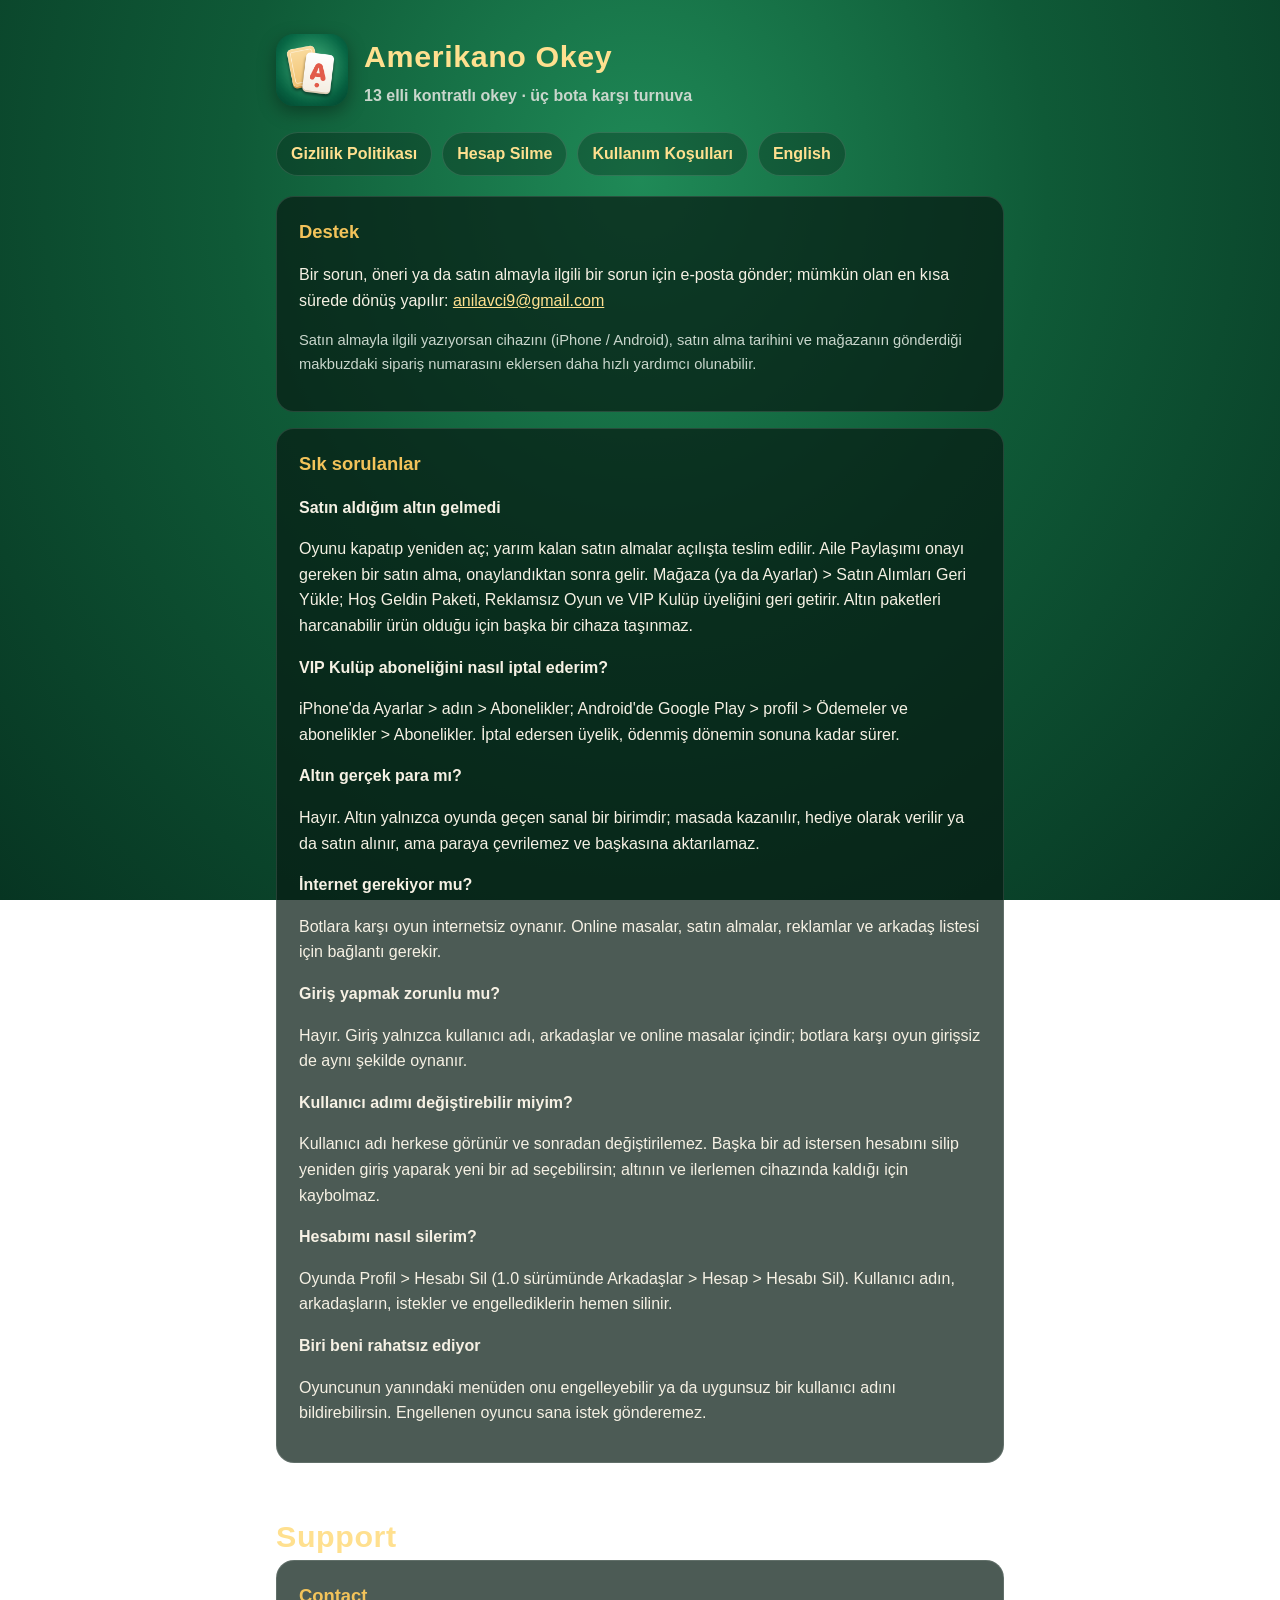
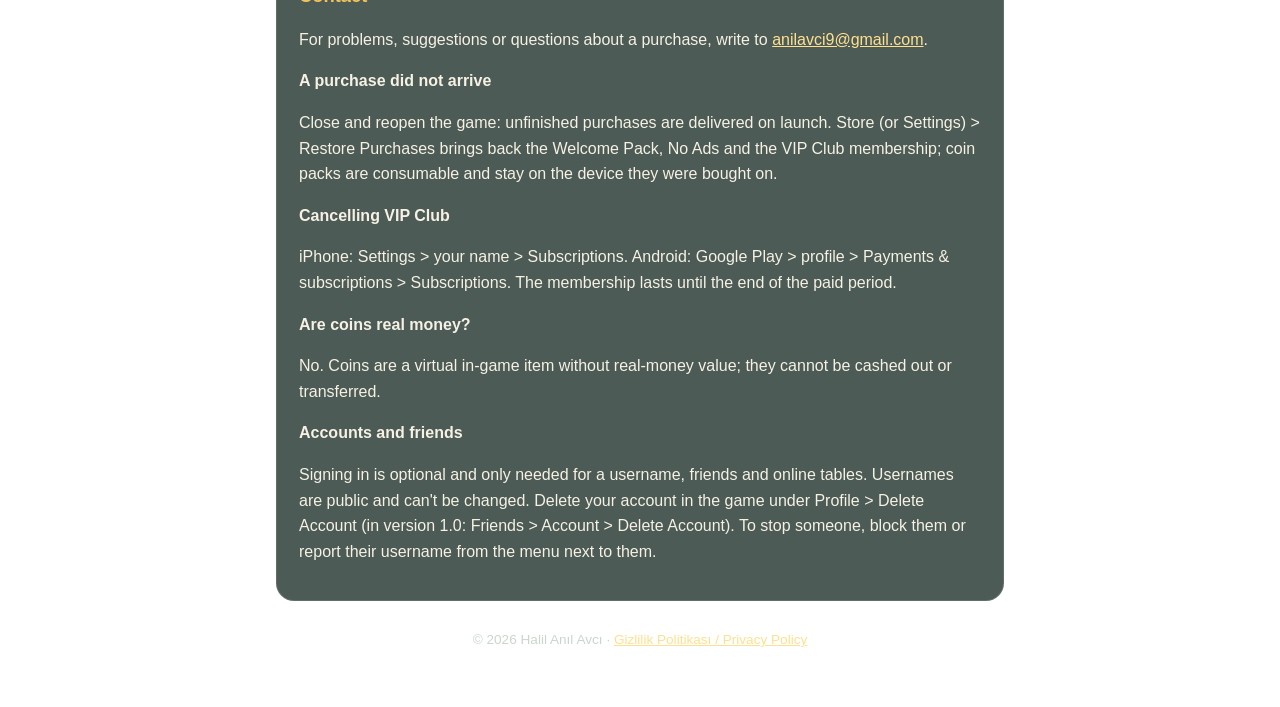
<file: index.html>
<!doctype html>
<html lang="tr">
<head>
  <meta charset="utf-8">
  <meta name="viewport" content="width=device-width, initial-scale=1">
  <title>Amerikano Okey · Destek</title>
  <meta name="description" content="Amerikano Okey destek sayfası: satın almalar, VIP aboneliği, altın ve iletişim.">
  <link rel="icon" href="icon.png">
  <link rel="stylesheet" href="style.css">
</head>
<body>
<main>
  <header>
    <img src="icon.png" alt="Amerikano Okey simgesi">
    <div>
      <h1>Amerikano Okey</h1>
      <p class="subtitle">13 elli kontratlı okey · üç bota karşı turnuva</p>
    </div>
  </header>
  <nav>
    <a href="gizlilik.html">Gizlilik Politikası</a>
    <a href="hesap-silme.html">Hesap Silme</a>
    <a href="kosullar.html">Kullanım Koşulları</a>
    <a href="#english">English</a>
  </nav>

  <section>
    <h2>Destek</h2>
    <p>Bir sorun, öneri ya da satın almayla ilgili bir sorun için e-posta gönder; mümkün olan en kısa sürede dönüş yapılır: <a href="mailto:anilavci9@gmail.com?subject=Amerikano%20Okey%20destek">anilavci9@gmail.com</a></p>
    <p class="muted">Satın almayla ilgili yazıyorsan cihazını (iPhone / Android), satın alma tarihini ve mağazanın gönderdiği makbuzdaki sipariş numarasını eklersen daha hızlı yardımcı olunabilir.</p>
  </section>

  <section>
    <h2>Sık sorulanlar</h2>
    <h3>Satın aldığım altın gelmedi</h3>
    <p>Oyunu kapatıp yeniden aç; yarım kalan satın almalar açılışta teslim edilir. Aile Paylaşımı onayı gereken bir satın alma, onaylandıktan sonra gelir. Mağaza (ya da Ayarlar) &gt; Satın Alımları Geri Yükle; Hoş Geldin Paketi, Reklamsız Oyun ve VIP Kulüp üyeliğini geri getirir. Altın paketleri harcanabilir ürün olduğu için başka bir cihaza taşınmaz.</p>
    <h3>VIP Kulüp aboneliğini nasıl iptal ederim?</h3>
    <p>iPhone'da Ayarlar &gt; adın &gt; Abonelikler; Android'de Google Play &gt; profil &gt; Ödemeler ve abonelikler &gt; Abonelikler. İptal edersen üyelik, ödenmiş dönemin sonuna kadar sürer.</p>
    <h3>Altın gerçek para mı?</h3>
    <p>Hayır. Altın yalnızca oyunda geçen sanal bir birimdir; masada kazanılır, hediye olarak verilir ya da satın alınır, ama paraya çevrilemez ve başkasına aktarılamaz.</p>
    <h3>İnternet gerekiyor mu?</h3>
    <p>Botlara karşı oyun internetsiz oynanır. Online masalar, satın almalar, reklamlar ve arkadaş listesi için bağlantı gerekir.</p>
    <h3>Giriş yapmak zorunlu mu?</h3>
    <p>Hayır. Giriş yalnızca kullanıcı adı, arkadaşlar ve online masalar içindir; botlara karşı oyun girişsiz de aynı şekilde oynanır.</p>
    <h3>Kullanıcı adımı değiştirebilir miyim?</h3>
    <p>Kullanıcı adı herkese görünür ve sonradan değiştirilemez. Başka bir ad istersen hesabını silip yeniden giriş yaparak yeni bir ad seçebilirsin; altının ve ilerlemen cihazında kaldığı için kaybolmaz.</p>
    <h3>Hesabımı nasıl silerim?</h3>
    <p>Oyunda Profil &gt; Hesabı Sil (1.0 sürümünde Arkadaşlar &gt; Hesap &gt; Hesabı Sil). Kullanıcı adın, arkadaşların, istekler ve engellediklerin hemen silinir.</p>
    <h3>Biri beni rahatsız ediyor</h3>
    <p>Oyuncunun yanındaki menüden onu engelleyebilir ya da uygunsuz bir kullanıcı adını bildirebilirsin. Engellenen oyuncu sana istek gönderemez.</p>
  </section>

  <div class="lang" id="english">
    <h1>Support</h1>
    <section>
      <h2>Contact</h2>
      <p>For problems, suggestions or questions about a purchase, write to <a href="mailto:anilavci9@gmail.com?subject=Amerikano%20Okey%20support">anilavci9@gmail.com</a>.</p>
      <h3>A purchase did not arrive</h3>
      <p>Close and reopen the game: unfinished purchases are delivered on launch. Store (or Settings) &gt; Restore Purchases brings back the Welcome Pack, No Ads and the VIP Club membership; coin packs are consumable and stay on the device they were bought on.</p>
      <h3>Cancelling VIP Club</h3>
      <p>iPhone: Settings &gt; your name &gt; Subscriptions. Android: Google Play &gt; profile &gt; Payments &amp; subscriptions &gt; Subscriptions. The membership lasts until the end of the paid period.</p>
      <h3>Are coins real money?</h3>
      <p>No. Coins are a virtual in-game item without real-money value; they cannot be cashed out or transferred.</p>
      <h3>Accounts and friends</h3>
      <p>Signing in is optional and only needed for a username, friends and online tables. Usernames are public and can't be changed. Delete your account in the game under Profile &gt; Delete Account (in version 1.0: Friends &gt; Account &gt; Delete Account). To stop someone, block them or report their username from the menu next to them.</p>
    </section>
  </div>

  <footer>© 2026 Halil Anıl Avcı · <a href="gizlilik.html">Gizlilik Politikası / Privacy Policy</a></footer>
</main>
</body>
</html>
</file>
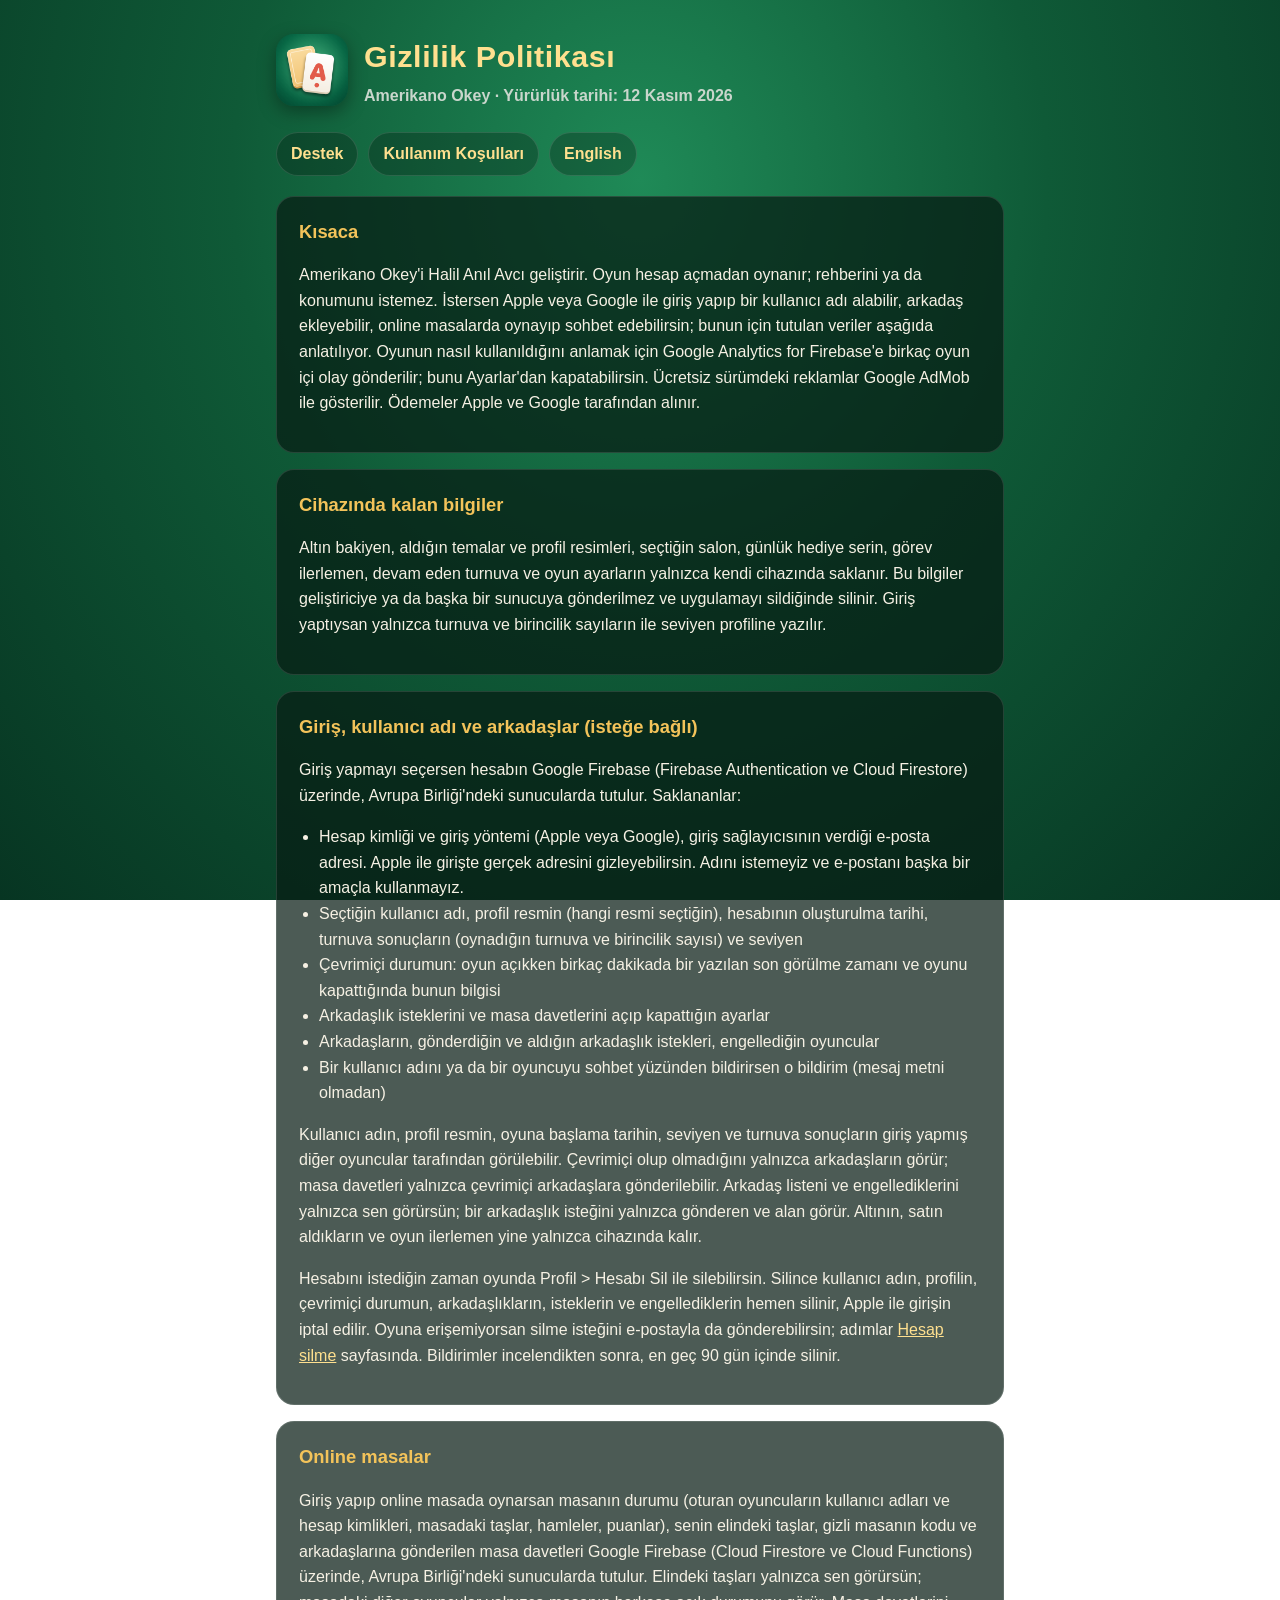
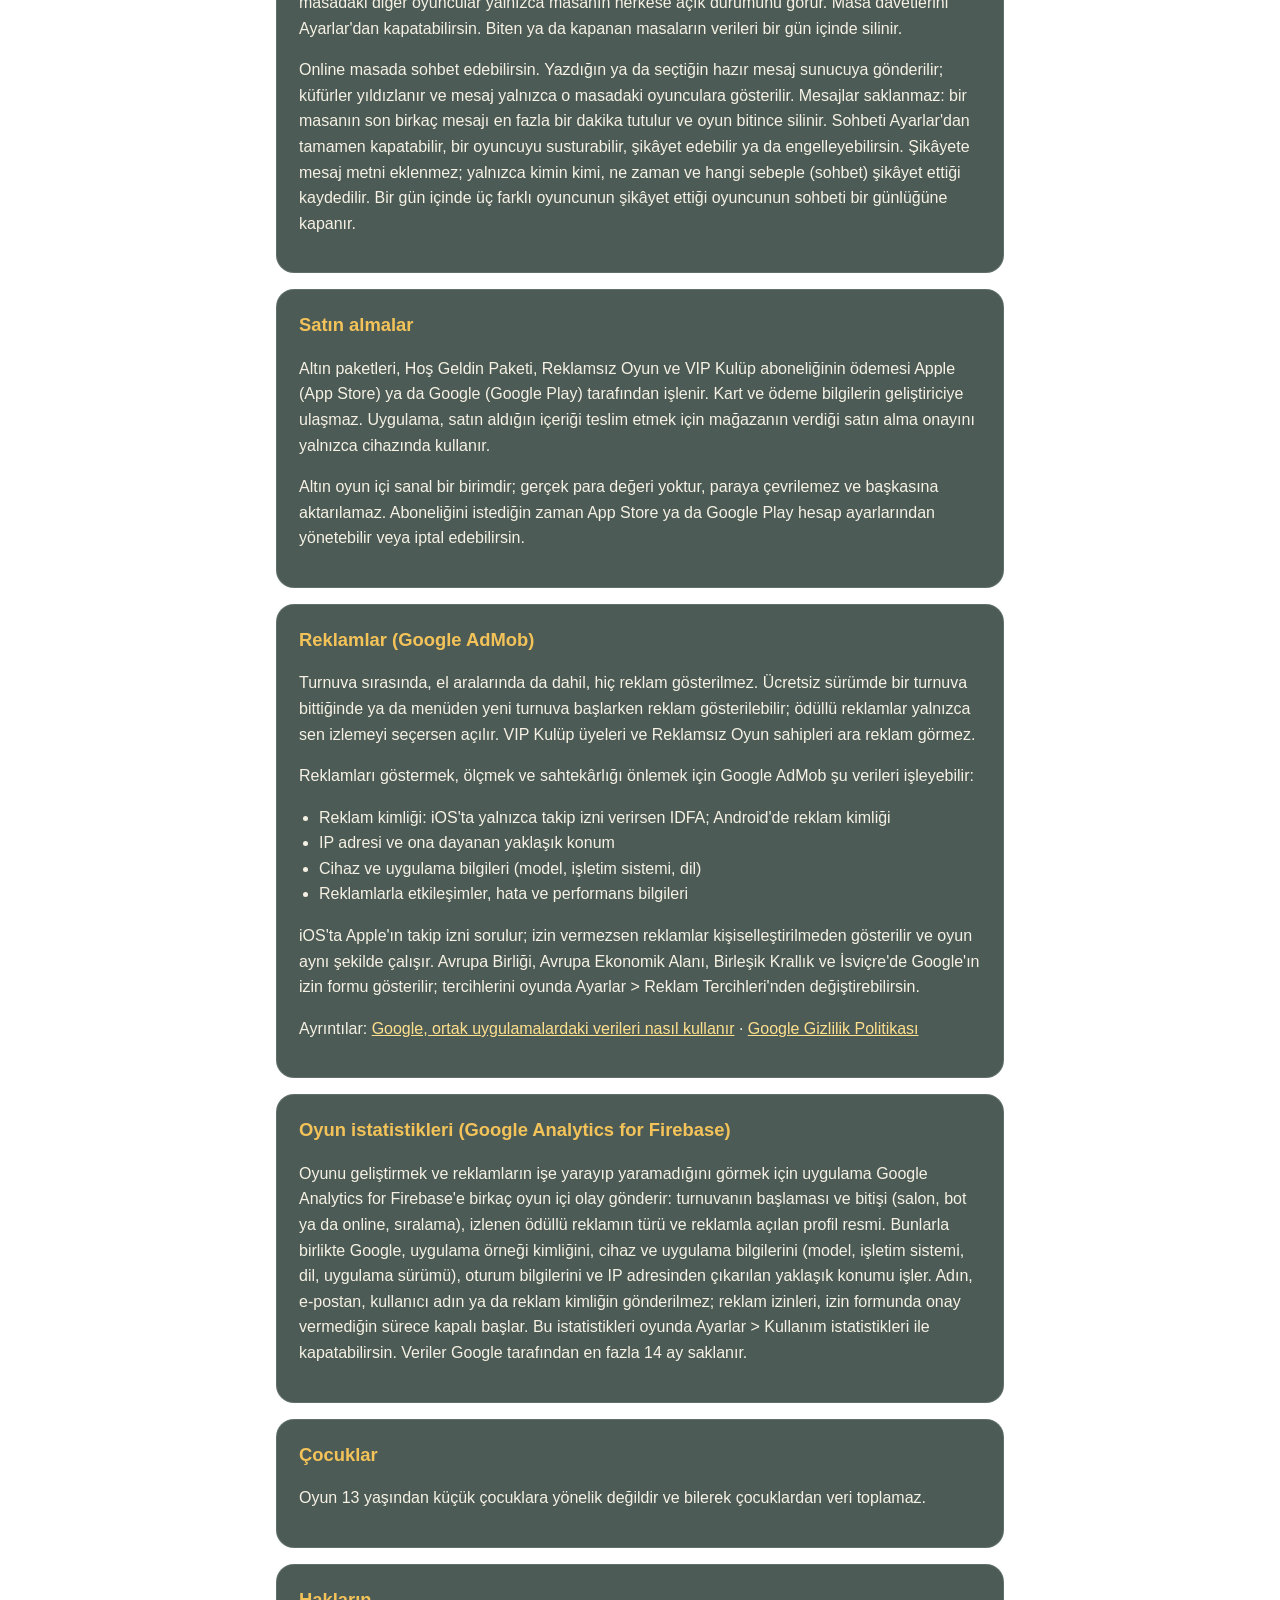
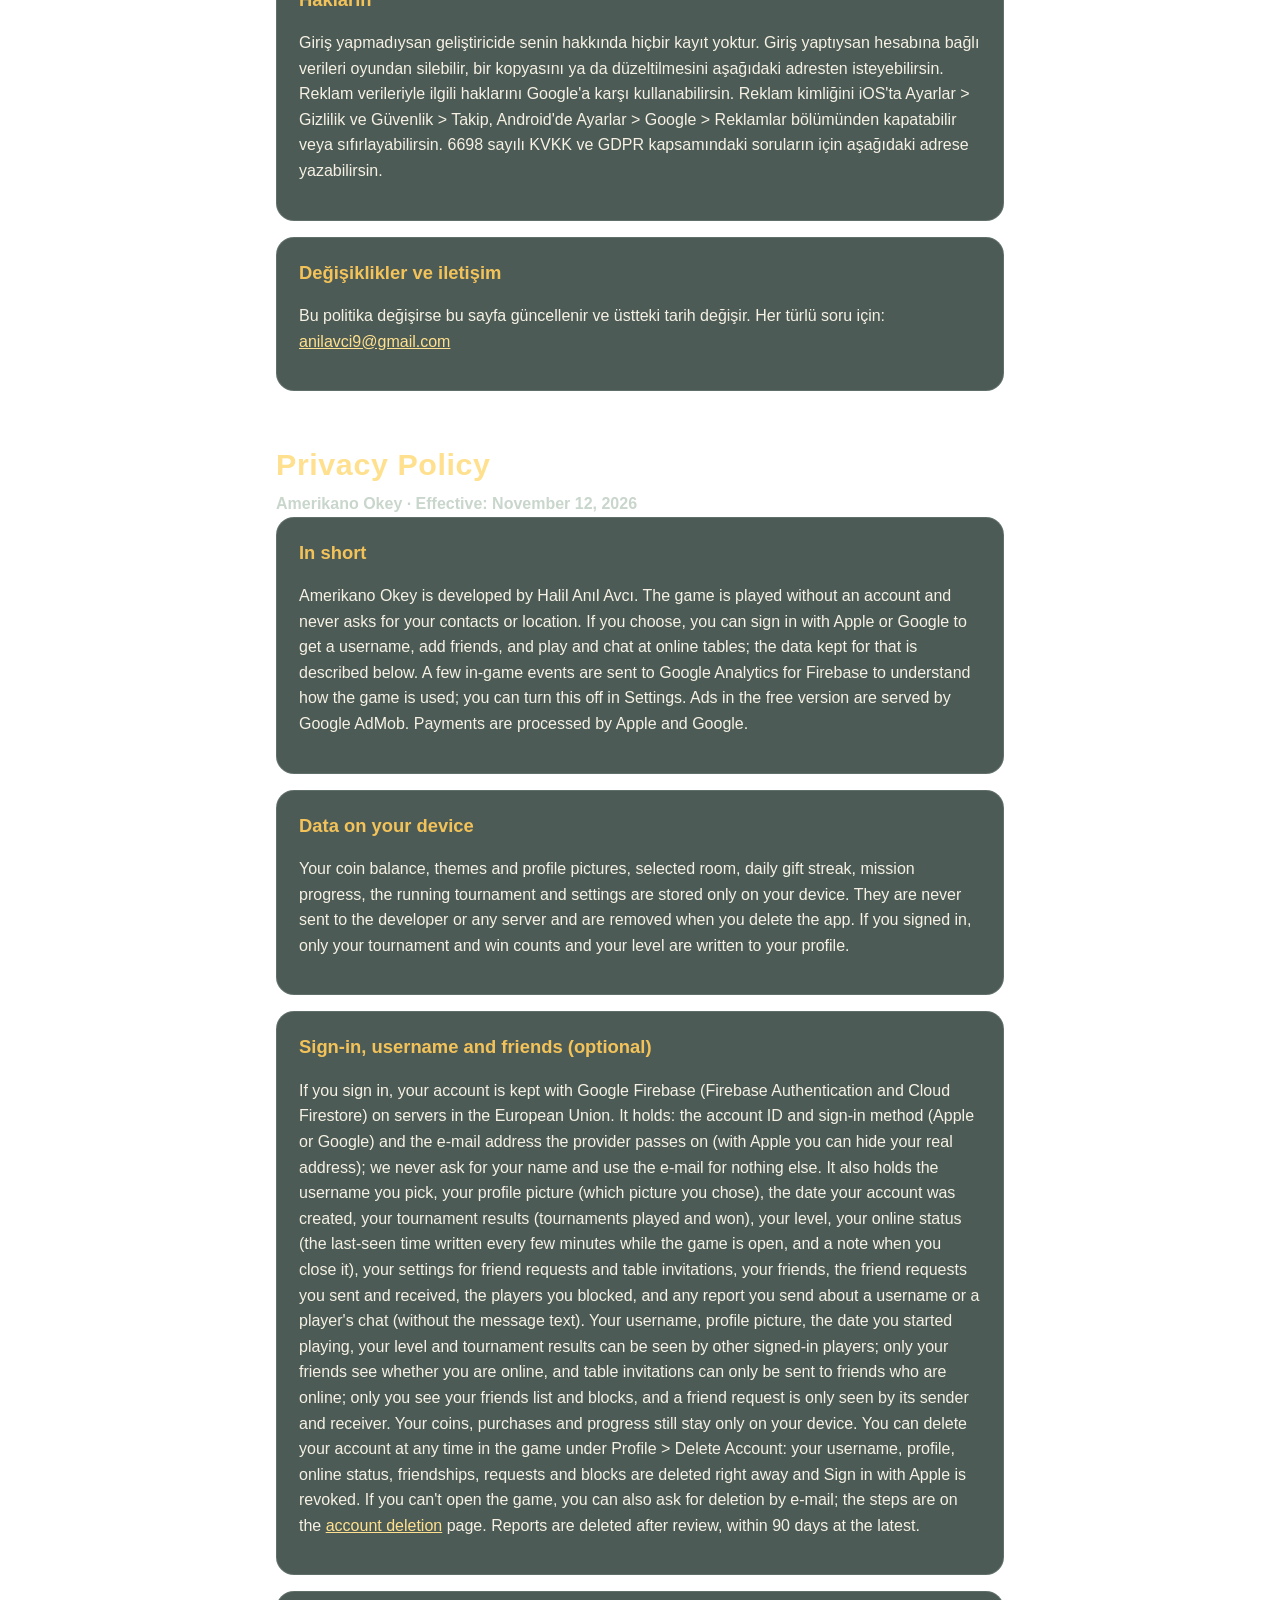
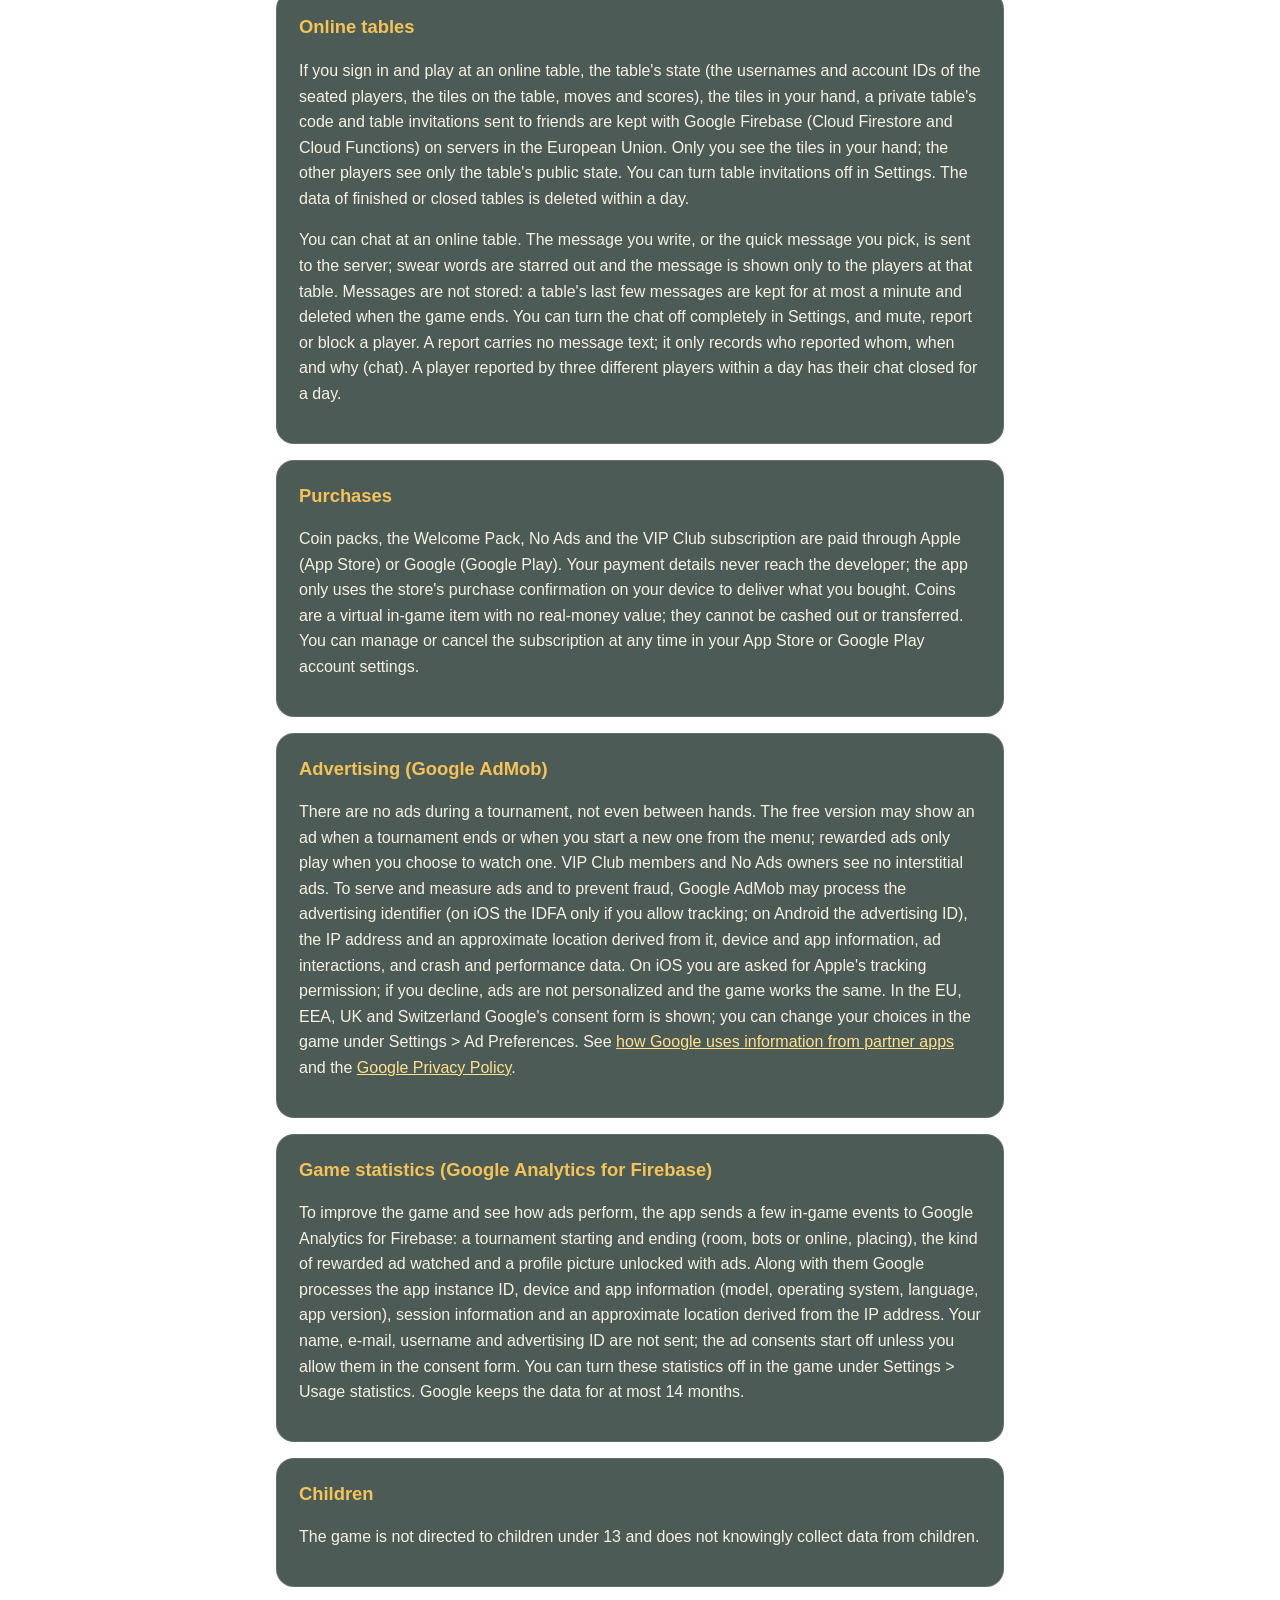
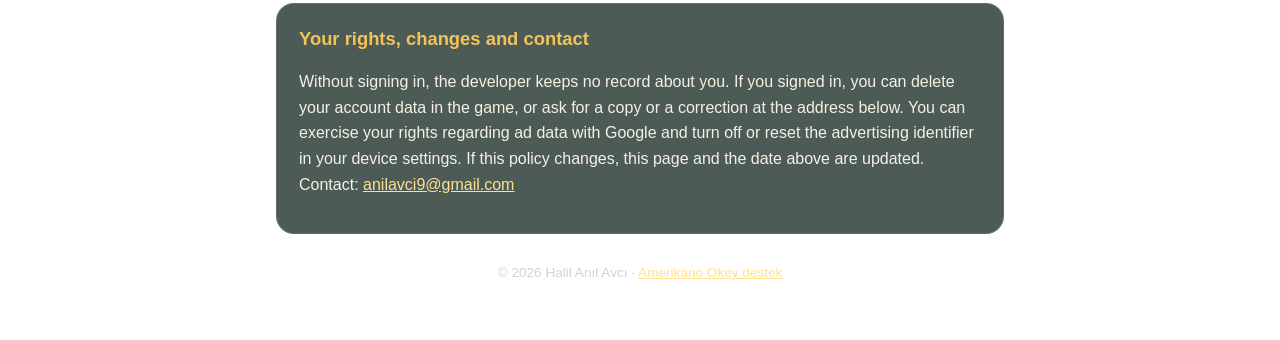
<file: gizlilik.html>
<!doctype html>
<html lang="tr">
<head>
  <meta charset="utf-8">
  <meta name="viewport" content="width=device-width, initial-scale=1">
  <title>Amerikano Okey · Gizlilik Politikası</title>
  <meta name="description" content="Amerikano Okey gizlilik politikası: oyun hesapsız oynanır; isteğe bağlı giriş, kullanıcı adı, arkadaşlar ve online masalar Google Firebase ile; oyun istatistikleri Google Analytics ile; reklamlar Google AdMob ile, ödemeler Apple ve Google ile.">
  <link rel="icon" href="icon.png">
  <link rel="stylesheet" href="style.css">
</head>
<body>
<main>
  <header>
    <img src="icon.png" alt="Amerikano Okey simgesi">
    <div>
      <h1>Gizlilik Politikası</h1>
      <p class="subtitle">Amerikano Okey · Yürürlük tarihi: 12 Kasım 2026</p>
    </div>
  </header>
  <nav>
    <a href="index.html">Destek</a>
    <a href="kosullar.html">Kullanım Koşulları</a>
    <a href="#english">English</a>
  </nav>

  <section>
    <h2>Kısaca</h2>
    <p>Amerikano Okey'i Halil Anıl Avcı geliştirir. Oyun hesap açmadan oynanır; rehberini ya da konumunu istemez. İstersen Apple veya Google ile giriş yapıp bir kullanıcı adı alabilir, arkadaş ekleyebilir, online masalarda oynayıp sohbet edebilirsin; bunun için tutulan veriler aşağıda anlatılıyor. Oyunun nasıl kullanıldığını anlamak için Google Analytics for Firebase'e birkaç oyun içi olay gönderilir; bunu Ayarlar'dan kapatabilirsin. Ücretsiz sürümdeki reklamlar Google AdMob ile gösterilir. Ödemeler Apple ve Google tarafından alınır.</p>
  </section>

  <section>
    <h2>Cihazında kalan bilgiler</h2>
    <p>Altın bakiyen, aldığın temalar ve profil resimleri, seçtiğin salon, günlük hediye serin, görev ilerlemen, devam eden turnuva ve oyun ayarların yalnızca kendi cihazında saklanır. Bu bilgiler geliştiriciye ya da başka bir sunucuya gönderilmez ve uygulamayı sildiğinde silinir. Giriş yaptıysan yalnızca turnuva ve birincilik sayıların ile seviyen profiline yazılır.</p>
  </section>

  <section>
    <h2>Giriş, kullanıcı adı ve arkadaşlar (isteğe bağlı)</h2>
    <p>Giriş yapmayı seçersen hesabın Google Firebase (Firebase Authentication ve Cloud Firestore) üzerinde, Avrupa Birliği'ndeki sunucularda tutulur. Saklananlar:</p>
    <ul>
      <li>Hesap kimliği ve giriş yöntemi (Apple veya Google), giriş sağlayıcısının verdiği e-posta adresi. Apple ile girişte gerçek adresini gizleyebilirsin. Adını istemeyiz ve e-postanı başka bir amaçla kullanmayız.</li>
      <li>Seçtiğin kullanıcı adı, profil resmin (hangi resmi seçtiğin), hesabının oluşturulma tarihi, turnuva sonuçların (oynadığın turnuva ve birincilik sayısı) ve seviyen</li>
      <li>Çevrimiçi durumun: oyun açıkken birkaç dakikada bir yazılan son görülme zamanı ve oyunu kapattığında bunun bilgisi</li>
      <li>Arkadaşlık isteklerini ve masa davetlerini açıp kapattığın ayarlar</li>
      <li>Arkadaşların, gönderdiğin ve aldığın arkadaşlık istekleri, engellediğin oyuncular</li>
      <li>Bir kullanıcı adını ya da bir oyuncuyu sohbet yüzünden bildirirsen o bildirim (mesaj metni olmadan)</li>
    </ul>
    <p>Kullanıcı adın, profil resmin, oyuna başlama tarihin, seviyen ve turnuva sonuçların giriş yapmış diğer oyuncular tarafından görülebilir. Çevrimiçi olup olmadığını yalnızca arkadaşların görür; masa davetleri yalnızca çevrimiçi arkadaşlara gönderilebilir. Arkadaş listeni ve engellediklerini yalnızca sen görürsün; bir arkadaşlık isteğini yalnızca gönderen ve alan görür. Altının, satın aldıkların ve oyun ilerlemen yine yalnızca cihazında kalır.</p>
    <p>Hesabını istediğin zaman oyunda Profil &gt; Hesabı Sil ile silebilirsin. Silince kullanıcı adın, profilin, çevrimiçi durumun, arkadaşlıkların, isteklerin ve engellediklerin hemen silinir, Apple ile girişin iptal edilir. Oyuna erişemiyorsan silme isteğini e-postayla da gönderebilirsin; adımlar <a href="hesap-silme.html">Hesap silme</a> sayfasında. Bildirimler incelendikten sonra, en geç 90 gün içinde silinir.</p>
  </section>

  <section>
    <h2>Online masalar</h2>
    <p>Giriş yapıp online masada oynarsan masanın durumu (oturan oyuncuların kullanıcı adları ve hesap kimlikleri, masadaki taşlar, hamleler, puanlar), senin elindeki taşlar, gizli masanın kodu ve arkadaşlarına gönderilen masa davetleri Google Firebase (Cloud Firestore ve Cloud Functions) üzerinde, Avrupa Birliği'ndeki sunucularda tutulur. Elindeki taşları yalnızca sen görürsün; masadaki diğer oyuncular yalnızca masanın herkese açık durumunu görür. Masa davetlerini Ayarlar'dan kapatabilirsin. Biten ya da kapanan masaların verileri bir gün içinde silinir.</p>
    <p>Online masada sohbet edebilirsin. Yazdığın ya da seçtiğin hazır mesaj sunucuya gönderilir; küfürler yıldızlanır ve mesaj yalnızca o masadaki oyunculara gösterilir. Mesajlar saklanmaz: bir masanın son birkaç mesajı en fazla bir dakika tutulur ve oyun bitince silinir. Sohbeti Ayarlar'dan tamamen kapatabilir, bir oyuncuyu susturabilir, şikâyet edebilir ya da engelleyebilirsin. Şikâyete mesaj metni eklenmez; yalnızca kimin kimi, ne zaman ve hangi sebeple (sohbet) şikâyet ettiği kaydedilir. Bir gün içinde üç farklı oyuncunun şikâyet ettiği oyuncunun sohbeti bir günlüğüne kapanır.</p>
  </section>

  <section>
    <h2>Satın almalar</h2>
    <p>Altın paketleri, Hoş Geldin Paketi, Reklamsız Oyun ve VIP Kulüp aboneliğinin ödemesi Apple (App Store) ya da Google (Google Play) tarafından işlenir. Kart ve ödeme bilgilerin geliştiriciye ulaşmaz. Uygulama, satın aldığın içeriği teslim etmek için mağazanın verdiği satın alma onayını yalnızca cihazında kullanır.</p>
    <p>Altın oyun içi sanal bir birimdir; gerçek para değeri yoktur, paraya çevrilemez ve başkasına aktarılamaz. Aboneliğini istediğin zaman App Store ya da Google Play hesap ayarlarından yönetebilir veya iptal edebilirsin.</p>
  </section>

  <section>
    <h2>Reklamlar (Google AdMob)</h2>
    <p>Turnuva sırasında, el aralarında da dahil, hiç reklam gösterilmez. Ücretsiz sürümde bir turnuva bittiğinde ya da menüden yeni turnuva başlarken reklam gösterilebilir; ödüllü reklamlar yalnızca sen izlemeyi seçersen açılır. VIP Kulüp üyeleri ve Reklamsız Oyun sahipleri ara reklam görmez.</p>
    <p>Reklamları göstermek, ölçmek ve sahtekârlığı önlemek için Google AdMob şu verileri işleyebilir:</p>
    <ul>
      <li>Reklam kimliği: iOS'ta yalnızca takip izni verirsen IDFA; Android'de reklam kimliği</li>
      <li>IP adresi ve ona dayanan yaklaşık konum</li>
      <li>Cihaz ve uygulama bilgileri (model, işletim sistemi, dil)</li>
      <li>Reklamlarla etkileşimler, hata ve performans bilgileri</li>
    </ul>
    <p>iOS'ta Apple'ın takip izni sorulur; izin vermezsen reklamlar kişiselleştirilmeden gösterilir ve oyun aynı şekilde çalışır. Avrupa Birliği, Avrupa Ekonomik Alanı, Birleşik Krallık ve İsviçre'de Google'ın izin formu gösterilir; tercihlerini oyunda Ayarlar &gt; Reklam Tercihleri'nden değiştirebilirsin.</p>
    <p>Ayrıntılar: <a href="https://policies.google.com/technologies/partner-sites">Google, ortak uygulamalardaki verileri nasıl kullanır</a> · <a href="https://policies.google.com/privacy">Google Gizlilik Politikası</a></p>
  </section>

  <section>
    <h2>Oyun istatistikleri (Google Analytics for Firebase)</h2>
    <p>Oyunu geliştirmek ve reklamların işe yarayıp yaramadığını görmek için uygulama Google Analytics for Firebase'e birkaç oyun içi olay gönderir: turnuvanın başlaması ve bitişi (salon, bot ya da online, sıralama), izlenen ödüllü reklamın türü ve reklamla açılan profil resmi. Bunlarla birlikte Google, uygulama örneği kimliğini, cihaz ve uygulama bilgilerini (model, işletim sistemi, dil, uygulama sürümü), oturum bilgilerini ve IP adresinden çıkarılan yaklaşık konumu işler. Adın, e-postan, kullanıcı adın ya da reklam kimliğin gönderilmez; reklam izinleri, izin formunda onay vermediğin sürece kapalı başlar. Bu istatistikleri oyunda Ayarlar &gt; Kullanım istatistikleri ile kapatabilirsin. Veriler Google tarafından en fazla 14 ay saklanır.</p>
  </section>

  <section>
    <h2>Çocuklar</h2>
    <p>Oyun 13 yaşından küçük çocuklara yönelik değildir ve bilerek çocuklardan veri toplamaz.</p>
  </section>

  <section>
    <h2>Hakların</h2>
    <p>Giriş yapmadıysan geliştiricide senin hakkında hiçbir kayıt yoktur. Giriş yaptıysan hesabına bağlı verileri oyundan silebilir, bir kopyasını ya da düzeltilmesini aşağıdaki adresten isteyebilirsin. Reklam verileriyle ilgili haklarını Google'a karşı kullanabilirsin. Reklam kimliğini iOS'ta Ayarlar &gt; Gizlilik ve Güvenlik &gt; Takip, Android'de Ayarlar &gt; Google &gt; Reklamlar bölümünden kapatabilir veya sıfırlayabilirsin. 6698 sayılı KVKK ve GDPR kapsamındaki soruların için aşağıdaki adrese yazabilirsin.</p>
  </section>

  <section>
    <h2>Değişiklikler ve iletişim</h2>
    <p>Bu politika değişirse bu sayfa güncellenir ve üstteki tarih değişir. Her türlü soru için: <a href="mailto:anilavci9@gmail.com">anilavci9@gmail.com</a></p>
  </section>

  <div class="lang" id="english">
    <h1>Privacy Policy</h1>
    <p class="subtitle">Amerikano Okey · Effective: November 12, 2026</p>

    <section>
      <h2>In short</h2>
      <p>Amerikano Okey is developed by Halil Anıl Avcı. The game is played without an account and never asks for your contacts or location. If you choose, you can sign in with Apple or Google to get a username, add friends, and play and chat at online tables; the data kept for that is described below. A few in-game events are sent to Google Analytics for Firebase to understand how the game is used; you can turn this off in Settings. Ads in the free version are served by Google AdMob. Payments are processed by Apple and Google.</p>
    </section>
    <section>
      <h2>Data on your device</h2>
      <p>Your coin balance, themes and profile pictures, selected room, daily gift streak, mission progress, the running tournament and settings are stored only on your device. They are never sent to the developer or any server and are removed when you delete the app. If you signed in, only your tournament and win counts and your level are written to your profile.</p>
    </section>
    <section>
      <h2>Sign-in, username and friends (optional)</h2>
      <p>If you sign in, your account is kept with Google Firebase (Firebase Authentication and Cloud Firestore) on servers in the European Union. It holds: the account ID and sign-in method (Apple or Google) and the e-mail address the provider passes on (with Apple you can hide your real address); we never ask for your name and use the e-mail for nothing else. It also holds the username you pick, your profile picture (which picture you chose), the date your account was created, your tournament results (tournaments played and won), your level, your online status (the last-seen time written every few minutes while the game is open, and a note when you close it), your settings for friend requests and table invitations, your friends, the friend requests you sent and received, the players you blocked, and any report you send about a username or a player's chat (without the message text). Your username, profile picture, the date you started playing, your level and tournament results can be seen by other signed-in players; only your friends see whether you are online, and table invitations can only be sent to friends who are online; only you see your friends list and blocks, and a friend request is only seen by its sender and receiver. Your coins, purchases and progress still stay only on your device. You can delete your account at any time in the game under Profile &gt; Delete Account: your username, profile, online status, friendships, requests and blocks are deleted right away and Sign in with Apple is revoked. If you can't open the game, you can also ask for deletion by e-mail; the steps are on the <a href="hesap-silme.html#english">account deletion</a> page. Reports are deleted after review, within 90 days at the latest.</p>
    </section>
    <section>
      <h2>Online tables</h2>
      <p>If you sign in and play at an online table, the table's state (the usernames and account IDs of the seated players, the tiles on the table, moves and scores), the tiles in your hand, a private table's code and table invitations sent to friends are kept with Google Firebase (Cloud Firestore and Cloud Functions) on servers in the European Union. Only you see the tiles in your hand; the other players see only the table's public state. You can turn table invitations off in Settings. The data of finished or closed tables is deleted within a day.</p>
      <p>You can chat at an online table. The message you write, or the quick message you pick, is sent to the server; swear words are starred out and the message is shown only to the players at that table. Messages are not stored: a table's last few messages are kept for at most a minute and deleted when the game ends. You can turn the chat off completely in Settings, and mute, report or block a player. A report carries no message text; it only records who reported whom, when and why (chat). A player reported by three different players within a day has their chat closed for a day.</p>
    </section>
    <section>
      <h2>Purchases</h2>
      <p>Coin packs, the Welcome Pack, No Ads and the VIP Club subscription are paid through Apple (App Store) or Google (Google Play). Your payment details never reach the developer; the app only uses the store's purchase confirmation on your device to deliver what you bought. Coins are a virtual in-game item with no real-money value; they cannot be cashed out or transferred. You can manage or cancel the subscription at any time in your App Store or Google Play account settings.</p>
    </section>
    <section>
      <h2>Advertising (Google AdMob)</h2>
      <p>There are no ads during a tournament, not even between hands. The free version may show an ad when a tournament ends or when you start a new one from the menu; rewarded ads only play when you choose to watch one. VIP Club members and No Ads owners see no interstitial ads. To serve and measure ads and to prevent fraud, Google AdMob may process the advertising identifier (on iOS the IDFA only if you allow tracking; on Android the advertising ID), the IP address and an approximate location derived from it, device and app information, ad interactions, and crash and performance data. On iOS you are asked for Apple's tracking permission; if you decline, ads are not personalized and the game works the same. In the EU, EEA, UK and Switzerland Google's consent form is shown; you can change your choices in the game under Settings &gt; Ad Preferences. See <a href="https://policies.google.com/technologies/partner-sites">how Google uses information from partner apps</a> and the <a href="https://policies.google.com/privacy">Google Privacy Policy</a>.</p>
    </section>
    <section>
      <h2>Game statistics (Google Analytics for Firebase)</h2>
      <p>To improve the game and see how ads perform, the app sends a few in-game events to Google Analytics for Firebase: a tournament starting and ending (room, bots or online, placing), the kind of rewarded ad watched and a profile picture unlocked with ads. Along with them Google processes the app instance ID, device and app information (model, operating system, language, app version), session information and an approximate location derived from the IP address. Your name, e-mail, username and advertising ID are not sent; the ad consents start off unless you allow them in the consent form. You can turn these statistics off in the game under Settings &gt; Usage statistics. Google keeps the data for at most 14 months.</p>
    </section>
    <section>
      <h2>Children</h2>
      <p>The game is not directed to children under 13 and does not knowingly collect data from children.</p>
    </section>
    <section>
      <h2>Your rights, changes and contact</h2>
      <p>Without signing in, the developer keeps no record about you. If you signed in, you can delete your account data in the game, or ask for a copy or a correction at the address below. You can exercise your rights regarding ad data with Google and turn off or reset the advertising identifier in your device settings. If this policy changes, this page and the date above are updated. Contact: <a href="mailto:anilavci9@gmail.com">anilavci9@gmail.com</a></p>
    </section>
  </div>

  <footer>© 2026 Halil Anıl Avcı · <a href="index.html">Amerikano Okey destek</a></footer>
</main>
</body>
</html>
</file>
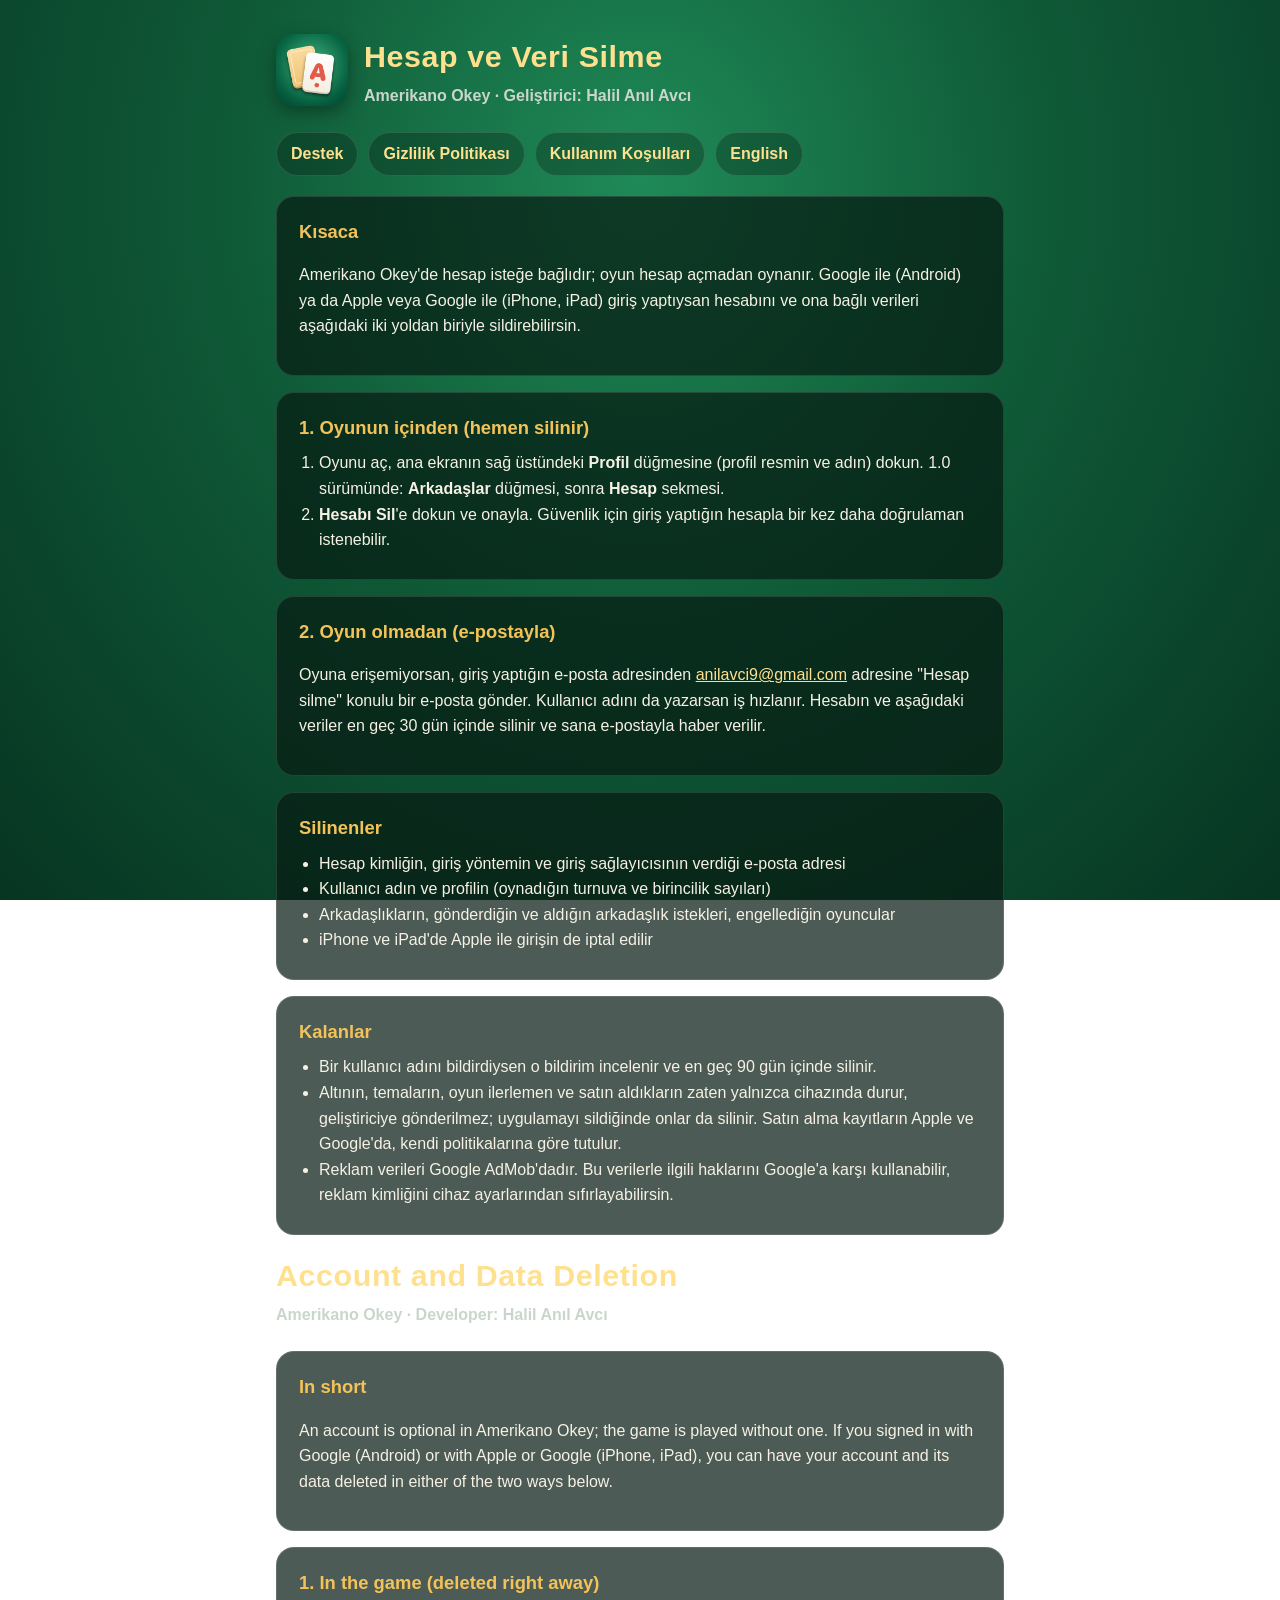
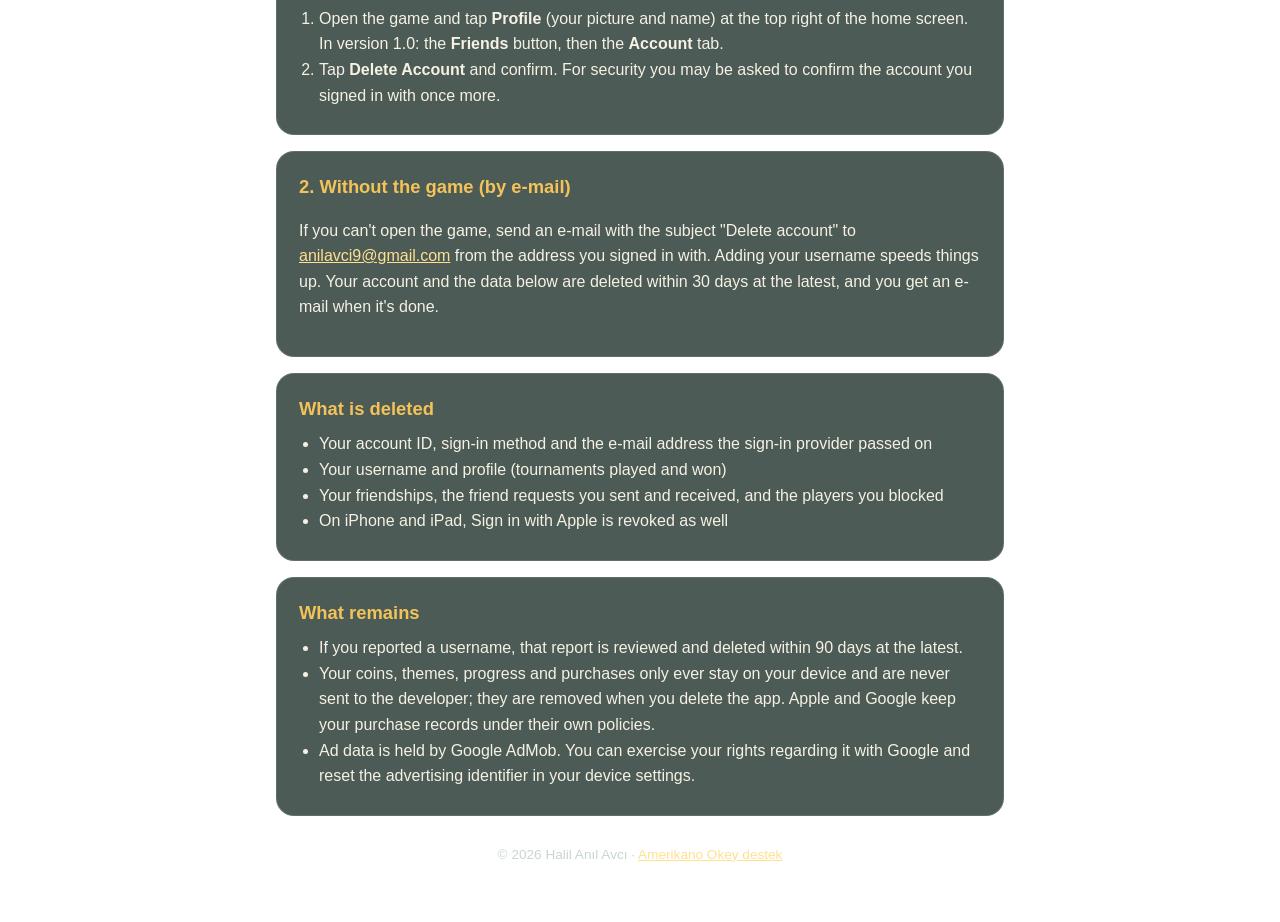
<file: hesap-silme.html>
<!doctype html>
<html lang="tr">
<head>
  <meta charset="utf-8">
  <meta name="viewport" content="width=device-width, initial-scale=1">
  <title>Amerikano Okey · Hesap Silme</title>
  <meta name="description" content="Amerikano Okey hesabını ve ona bağlı verileri oyunun içinden ya da e-postayla nasıl sildirirsin; neler silinir, neler kalır.">
  <link rel="icon" href="icon.png">
  <link rel="stylesheet" href="style.css">
</head>
<body>
<main>
  <header>
    <img src="icon.png" alt="Amerikano Okey simgesi">
    <div>
      <h1>Hesap ve Veri Silme</h1>
      <p class="subtitle">Amerikano Okey · Geliştirici: Halil Anıl Avcı</p>
    </div>
  </header>
  <nav>
    <a href="index.html">Destek</a>
    <a href="gizlilik.html">Gizlilik Politikası</a>
    <a href="kosullar.html">Kullanım Koşulları</a>
    <a href="#english">English</a>
  </nav>

  <section>
    <h2>Kısaca</h2>
    <p>Amerikano Okey'de hesap isteğe bağlıdır; oyun hesap açmadan oynanır. Google ile (Android) ya da Apple veya Google ile (iPhone, iPad) giriş yaptıysan hesabını ve ona bağlı verileri aşağıdaki iki yoldan biriyle sildirebilirsin.</p>
  </section>

  <section>
    <h2>1. Oyunun içinden (hemen silinir)</h2>
    <ol>
      <li>Oyunu aç, ana ekranın sağ üstündeki <strong>Profil</strong> düğmesine (profil resmin ve adın) dokun. 1.0 sürümünde: <strong>Arkadaşlar</strong> düğmesi, sonra <strong>Hesap</strong> sekmesi.</li>
      <li><strong>Hesabı Sil</strong>'e dokun ve onayla. Güvenlik için giriş yaptığın hesapla bir kez daha doğrulaman istenebilir.</li>
    </ol>
  </section>

  <section>
    <h2>2. Oyun olmadan (e-postayla)</h2>
    <p>Oyuna erişemiyorsan, giriş yaptığın e-posta adresinden <a href="mailto:anilavci9@gmail.com?subject=Hesap%20silme">anilavci9@gmail.com</a> adresine "Hesap silme" konulu bir e-posta gönder. Kullanıcı adını da yazarsan iş hızlanır. Hesabın ve aşağıdaki veriler en geç 30 gün içinde silinir ve sana e-postayla haber verilir.</p>
  </section>

  <section>
    <h2>Silinenler</h2>
    <ul>
      <li>Hesap kimliğin, giriş yöntemin ve giriş sağlayıcısının verdiği e-posta adresi</li>
      <li>Kullanıcı adın ve profilin (oynadığın turnuva ve birincilik sayıları)</li>
      <li>Arkadaşlıkların, gönderdiğin ve aldığın arkadaşlık istekleri, engellediğin oyuncular</li>
      <li>iPhone ve iPad'de Apple ile girişin de iptal edilir</li>
    </ul>
  </section>

  <section>
    <h2>Kalanlar</h2>
    <ul>
      <li>Bir kullanıcı adını bildirdiysen o bildirim incelenir ve en geç 90 gün içinde silinir.</li>
      <li>Altının, temaların, oyun ilerlemen ve satın aldıkların zaten yalnızca cihazında durur, geliştiriciye gönderilmez; uygulamayı sildiğinde onlar da silinir. Satın alma kayıtların Apple ve Google'da, kendi politikalarına göre tutulur.</li>
      <li>Reklam verileri Google AdMob'dadır. Bu verilerle ilgili haklarını Google'a karşı kullanabilir, reklam kimliğini cihaz ayarlarından sıfırlayabilirsin.</li>
    </ul>
  </section>

  <div id="english" lang="en">
    <header>
      <div>
        <h1>Account and Data Deletion</h1>
        <p class="subtitle">Amerikano Okey · Developer: Halil Anıl Avcı</p>
      </div>
    </header>
    <section>
      <h2>In short</h2>
      <p>An account is optional in Amerikano Okey; the game is played without one. If you signed in with Google (Android) or with Apple or Google (iPhone, iPad), you can have your account and its data deleted in either of the two ways below.</p>
    </section>
    <section>
      <h2>1. In the game (deleted right away)</h2>
      <ol>
        <li>Open the game and tap <strong>Profile</strong> (your picture and name) at the top right of the home screen. In version 1.0: the <strong>Friends</strong> button, then the <strong>Account</strong> tab.</li>
        <li>Tap <strong>Delete Account</strong> and confirm. For security you may be asked to confirm the account you signed in with once more.</li>
      </ol>
    </section>
    <section>
      <h2>2. Without the game (by e-mail)</h2>
      <p>If you can't open the game, send an e-mail with the subject "Delete account" to <a href="mailto:anilavci9@gmail.com?subject=Delete%20account">anilavci9@gmail.com</a> from the address you signed in with. Adding your username speeds things up. Your account and the data below are deleted within 30 days at the latest, and you get an e-mail when it's done.</p>
    </section>
    <section>
      <h2>What is deleted</h2>
      <ul>
        <li>Your account ID, sign-in method and the e-mail address the sign-in provider passed on</li>
        <li>Your username and profile (tournaments played and won)</li>
        <li>Your friendships, the friend requests you sent and received, and the players you blocked</li>
        <li>On iPhone and iPad, Sign in with Apple is revoked as well</li>
      </ul>
    </section>
    <section>
      <h2>What remains</h2>
      <ul>
        <li>If you reported a username, that report is reviewed and deleted within 90 days at the latest.</li>
        <li>Your coins, themes, progress and purchases only ever stay on your device and are never sent to the developer; they are removed when you delete the app. Apple and Google keep your purchase records under their own policies.</li>
        <li>Ad data is held by Google AdMob. You can exercise your rights regarding it with Google and reset the advertising identifier in your device settings.</li>
      </ul>
    </section>
  </div>

  <footer>© 2026 Halil Anıl Avcı · <a href="index.html">Amerikano Okey destek</a></footer>
</main>
</body>
</html>
</file>
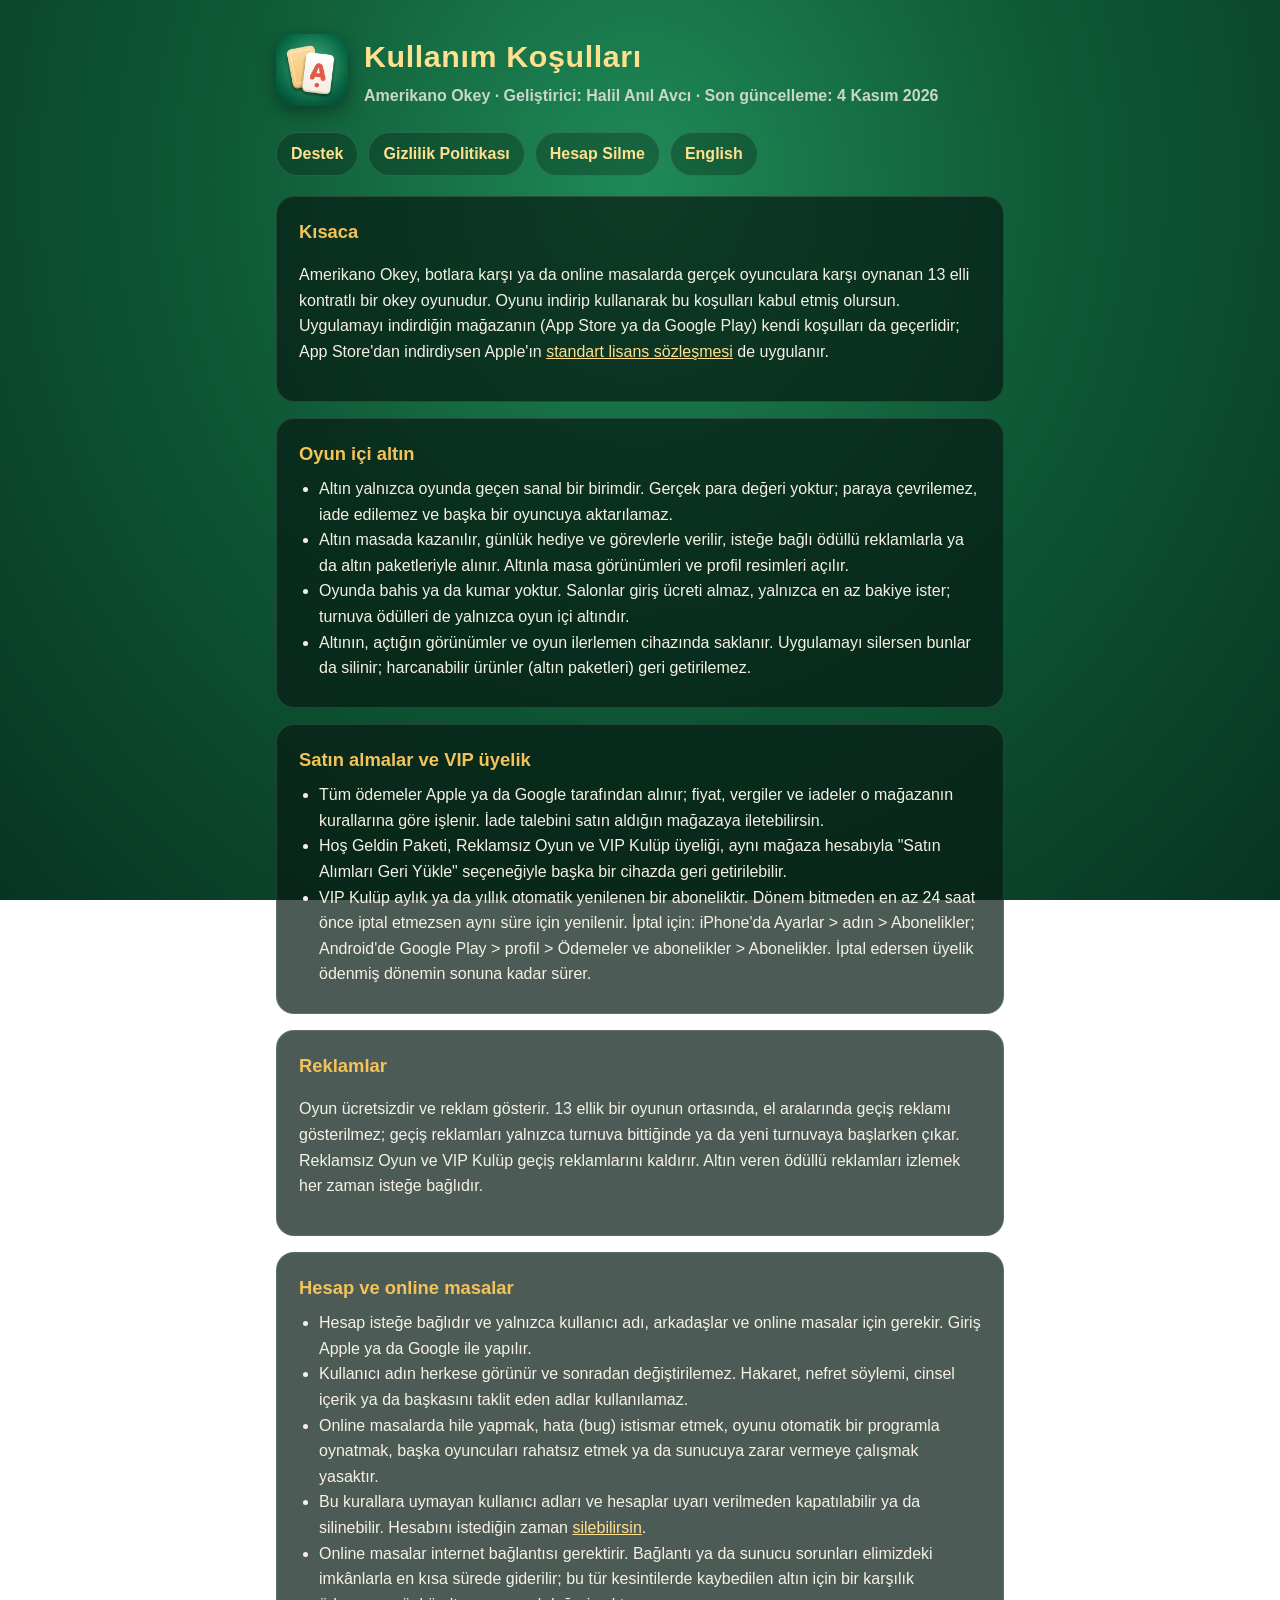
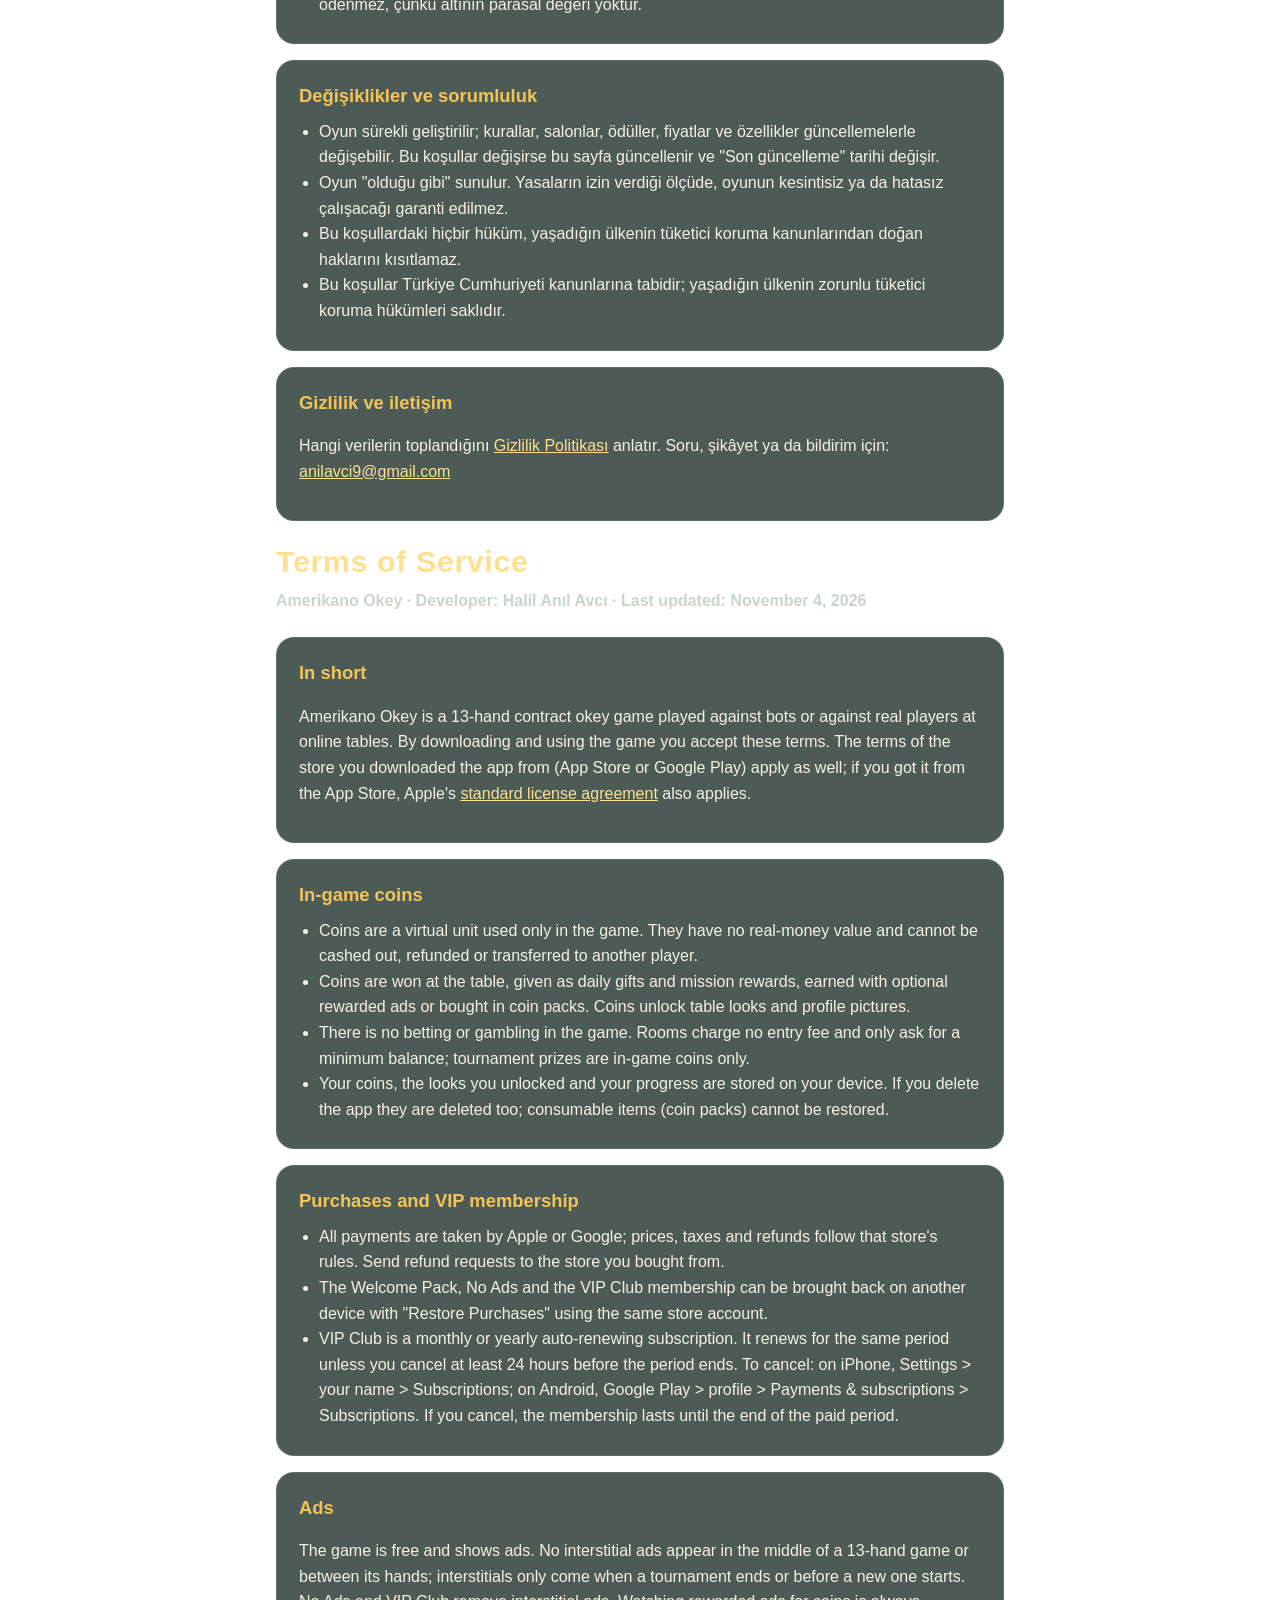
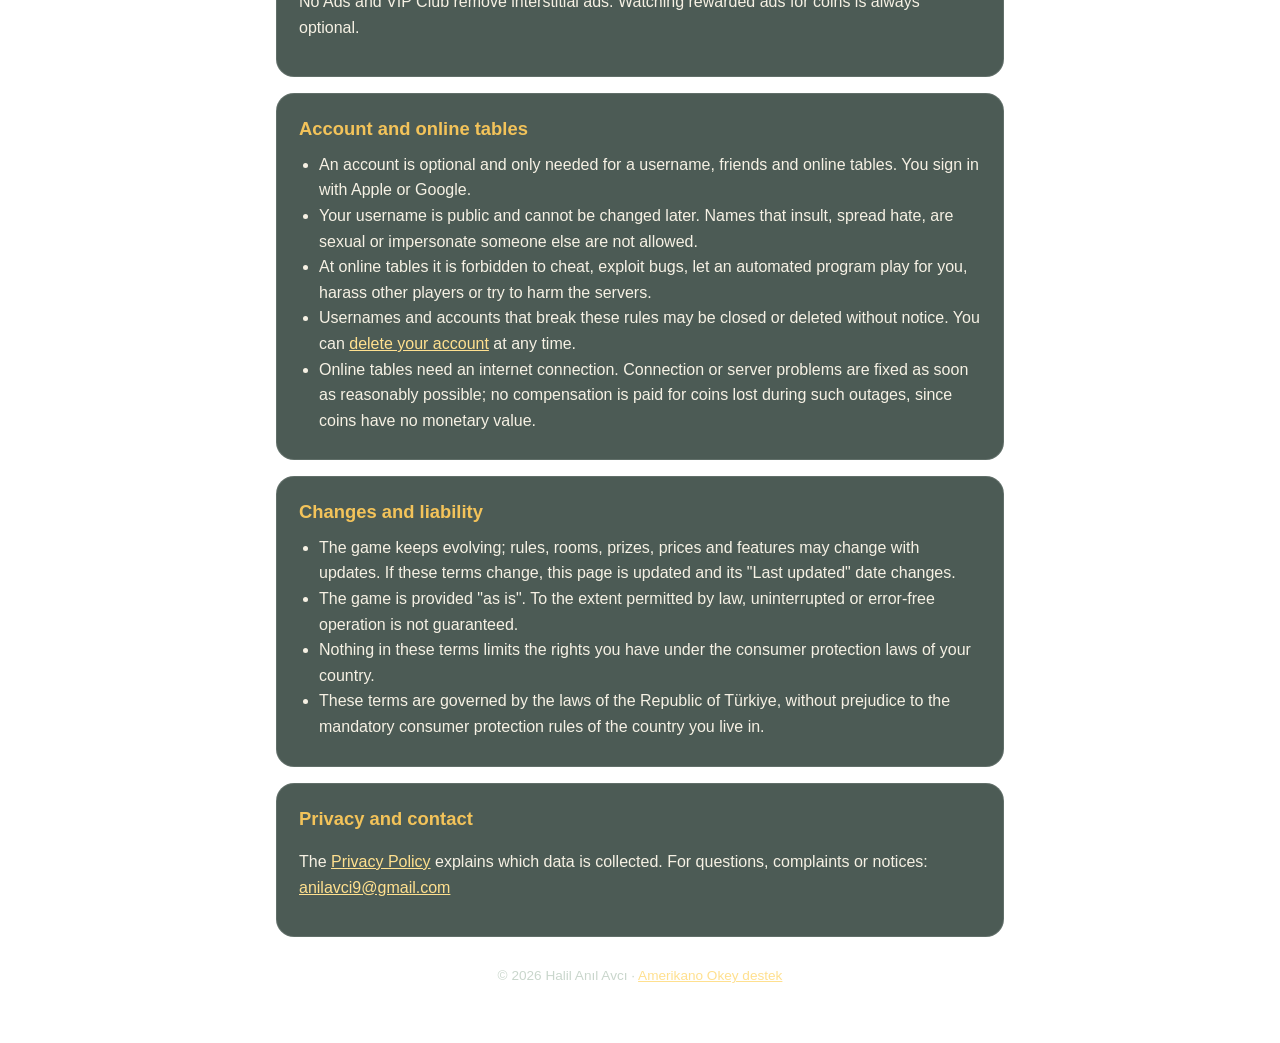
<file: kosullar.html>
<!doctype html>
<html lang="tr">
<head>
  <meta charset="utf-8">
  <meta name="viewport" content="width=device-width, initial-scale=1">
  <title>Amerikano Okey · Kullanım Koşulları</title>
  <meta name="description" content="Amerikano Okey kullanım koşulları: oyun içi altın, satın almalar, reklamlar, hesap ve online masa kuralları.">
  <link rel="icon" href="icon.png">
  <link rel="stylesheet" href="style.css">
</head>
<body>
<main>
  <header>
    <img src="icon.png" alt="Amerikano Okey simgesi">
    <div>
      <h1>Kullanım Koşulları</h1>
      <p class="subtitle">Amerikano Okey · Geliştirici: Halil Anıl Avcı · Son güncelleme: 4 Kasım 2026</p>
    </div>
  </header>
  <nav>
    <a href="index.html">Destek</a>
    <a href="gizlilik.html">Gizlilik Politikası</a>
    <a href="hesap-silme.html">Hesap Silme</a>
    <a href="#english">English</a>
  </nav>

  <section>
    <h2>Kısaca</h2>
    <p>Amerikano Okey, botlara karşı ya da online masalarda gerçek oyunculara karşı oynanan 13 elli kontratlı bir okey oyunudur. Oyunu indirip kullanarak bu koşulları kabul etmiş olursun. Uygulamayı indirdiğin mağazanın (App Store ya da Google Play) kendi koşulları da geçerlidir; App Store'dan indirdiysen Apple'ın <a href="https://www.apple.com/legal/internet-services/itunes/dev/stdeula/">standart lisans sözleşmesi</a> de uygulanır.</p>
  </section>

  <section>
    <h2>Oyun içi altın</h2>
    <ul>
      <li>Altın yalnızca oyunda geçen sanal bir birimdir. Gerçek para değeri yoktur; paraya çevrilemez, iade edilemez ve başka bir oyuncuya aktarılamaz.</li>
      <li>Altın masada kazanılır, günlük hediye ve görevlerle verilir, isteğe bağlı ödüllü reklamlarla ya da altın paketleriyle alınır. Altınla masa görünümleri ve profil resimleri açılır.</li>
      <li>Oyunda bahis ya da kumar yoktur. Salonlar giriş ücreti almaz, yalnızca en az bakiye ister; turnuva ödülleri de yalnızca oyun içi altındır.</li>
      <li>Altının, açtığın görünümler ve oyun ilerlemen cihazında saklanır. Uygulamayı silersen bunlar da silinir; harcanabilir ürünler (altın paketleri) geri getirilemez.</li>
    </ul>
  </section>

  <section>
    <h2>Satın almalar ve VIP üyelik</h2>
    <ul>
      <li>Tüm ödemeler Apple ya da Google tarafından alınır; fiyat, vergiler ve iadeler o mağazanın kurallarına göre işlenir. İade talebini satın aldığın mağazaya iletebilirsin.</li>
      <li>Hoş Geldin Paketi, Reklamsız Oyun ve VIP Kulüp üyeliği, aynı mağaza hesabıyla "Satın Alımları Geri Yükle" seçeneğiyle başka bir cihazda geri getirilebilir.</li>
      <li>VIP Kulüp aylık ya da yıllık otomatik yenilenen bir aboneliktir. Dönem bitmeden en az 24 saat önce iptal etmezsen aynı süre için yenilenir. İptal için: iPhone'da Ayarlar &gt; adın &gt; Abonelikler; Android'de Google Play &gt; profil &gt; Ödemeler ve abonelikler &gt; Abonelikler. İptal edersen üyelik ödenmiş dönemin sonuna kadar sürer.</li>
    </ul>
  </section>

  <section>
    <h2>Reklamlar</h2>
    <p>Oyun ücretsizdir ve reklam gösterir. 13 ellik bir oyunun ortasında, el aralarında geçiş reklamı gösterilmez; geçiş reklamları yalnızca turnuva bittiğinde ya da yeni turnuvaya başlarken çıkar. Reklamsız Oyun ve VIP Kulüp geçiş reklamlarını kaldırır. Altın veren ödüllü reklamları izlemek her zaman isteğe bağlıdır.</p>
  </section>

  <section>
    <h2>Hesap ve online masalar</h2>
    <ul>
      <li>Hesap isteğe bağlıdır ve yalnızca kullanıcı adı, arkadaşlar ve online masalar için gerekir. Giriş Apple ya da Google ile yapılır.</li>
      <li>Kullanıcı adın herkese görünür ve sonradan değiştirilemez. Hakaret, nefret söylemi, cinsel içerik ya da başkasını taklit eden adlar kullanılamaz.</li>
      <li>Online masalarda hile yapmak, hata (bug) istismar etmek, oyunu otomatik bir programla oynatmak, başka oyuncuları rahatsız etmek ya da sunucuya zarar vermeye çalışmak yasaktır.</li>
      <li>Bu kurallara uymayan kullanıcı adları ve hesaplar uyarı verilmeden kapatılabilir ya da silinebilir. Hesabını istediğin zaman <a href="hesap-silme.html">silebilirsin</a>.</li>
      <li>Online masalar internet bağlantısı gerektirir. Bağlantı ya da sunucu sorunları elimizdeki imkânlarla en kısa sürede giderilir; bu tür kesintilerde kaybedilen altın için bir karşılık ödenmez, çünkü altının parasal değeri yoktur.</li>
    </ul>
  </section>

  <section>
    <h2>Değişiklikler ve sorumluluk</h2>
    <ul>
      <li>Oyun sürekli geliştirilir; kurallar, salonlar, ödüller, fiyatlar ve özellikler güncellemelerle değişebilir. Bu koşullar değişirse bu sayfa güncellenir ve "Son güncelleme" tarihi değişir.</li>
      <li>Oyun "olduğu gibi" sunulur. Yasaların izin verdiği ölçüde, oyunun kesintisiz ya da hatasız çalışacağı garanti edilmez.</li>
      <li>Bu koşullardaki hiçbir hüküm, yaşadığın ülkenin tüketici koruma kanunlarından doğan haklarını kısıtlamaz.</li>
      <li>Bu koşullar Türkiye Cumhuriyeti kanunlarına tabidir; yaşadığın ülkenin zorunlu tüketici koruma hükümleri saklıdır.</li>
    </ul>
  </section>

  <section>
    <h2>Gizlilik ve iletişim</h2>
    <p>Hangi verilerin toplandığını <a href="gizlilik.html">Gizlilik Politikası</a> anlatır. Soru, şikâyet ya da bildirim için: <a href="mailto:anilavci9@gmail.com?subject=Amerikano%20Okey%20kullan%C4%B1m%20ko%C5%9Fullar%C4%B1">anilavci9@gmail.com</a></p>
  </section>

  <div id="english" lang="en">
    <header>
      <div>
        <h1>Terms of Service</h1>
        <p class="subtitle">Amerikano Okey · Developer: Halil Anıl Avcı · Last updated: November 4, 2026</p>
      </div>
    </header>
    <section>
      <h2>In short</h2>
      <p>Amerikano Okey is a 13-hand contract okey game played against bots or against real players at online tables. By downloading and using the game you accept these terms. The terms of the store you downloaded the app from (App Store or Google Play) apply as well; if you got it from the App Store, Apple's <a href="https://www.apple.com/legal/internet-services/itunes/dev/stdeula/">standard license agreement</a> also applies.</p>
    </section>
    <section>
      <h2>In-game coins</h2>
      <ul>
        <li>Coins are a virtual unit used only in the game. They have no real-money value and cannot be cashed out, refunded or transferred to another player.</li>
        <li>Coins are won at the table, given as daily gifts and mission rewards, earned with optional rewarded ads or bought in coin packs. Coins unlock table looks and profile pictures.</li>
        <li>There is no betting or gambling in the game. Rooms charge no entry fee and only ask for a minimum balance; tournament prizes are in-game coins only.</li>
        <li>Your coins, the looks you unlocked and your progress are stored on your device. If you delete the app they are deleted too; consumable items (coin packs) cannot be restored.</li>
      </ul>
    </section>
    <section>
      <h2>Purchases and VIP membership</h2>
      <ul>
        <li>All payments are taken by Apple or Google; prices, taxes and refunds follow that store's rules. Send refund requests to the store you bought from.</li>
        <li>The Welcome Pack, No Ads and the VIP Club membership can be brought back on another device with "Restore Purchases" using the same store account.</li>
        <li>VIP Club is a monthly or yearly auto-renewing subscription. It renews for the same period unless you cancel at least 24 hours before the period ends. To cancel: on iPhone, Settings &gt; your name &gt; Subscriptions; on Android, Google Play &gt; profile &gt; Payments &amp; subscriptions &gt; Subscriptions. If you cancel, the membership lasts until the end of the paid period.</li>
      </ul>
    </section>
    <section>
      <h2>Ads</h2>
      <p>The game is free and shows ads. No interstitial ads appear in the middle of a 13-hand game or between its hands; interstitials only come when a tournament ends or before a new one starts. No Ads and VIP Club remove interstitial ads. Watching rewarded ads for coins is always optional.</p>
    </section>
    <section>
      <h2>Account and online tables</h2>
      <ul>
        <li>An account is optional and only needed for a username, friends and online tables. You sign in with Apple or Google.</li>
        <li>Your username is public and cannot be changed later. Names that insult, spread hate, are sexual or impersonate someone else are not allowed.</li>
        <li>At online tables it is forbidden to cheat, exploit bugs, let an automated program play for you, harass other players or try to harm the servers.</li>
        <li>Usernames and accounts that break these rules may be closed or deleted without notice. You can <a href="hesap-silme.html#english">delete your account</a> at any time.</li>
        <li>Online tables need an internet connection. Connection or server problems are fixed as soon as reasonably possible; no compensation is paid for coins lost during such outages, since coins have no monetary value.</li>
      </ul>
    </section>
    <section>
      <h2>Changes and liability</h2>
      <ul>
        <li>The game keeps evolving; rules, rooms, prizes, prices and features may change with updates. If these terms change, this page is updated and its "Last updated" date changes.</li>
        <li>The game is provided "as is". To the extent permitted by law, uninterrupted or error-free operation is not guaranteed.</li>
        <li>Nothing in these terms limits the rights you have under the consumer protection laws of your country.</li>
        <li>These terms are governed by the laws of the Republic of Türkiye, without prejudice to the mandatory consumer protection rules of the country you live in.</li>
      </ul>
    </section>
    <section>
      <h2>Privacy and contact</h2>
      <p>The <a href="gizlilik.html#english">Privacy Policy</a> explains which data is collected. For questions, complaints or notices: <a href="mailto:anilavci9@gmail.com?subject=Amerikano%20Okey%20terms">anilavci9@gmail.com</a></p>
    </section>
  </div>

  <footer>© 2026 Halil Anıl Avcı · <a href="index.html">Amerikano Okey destek</a></footer>
</main>
</body>
</html>
</file>
<file: style.css>
:root {
  --felt: #0f5a37;
  --felt-deep: #073522;
  --panel: rgba(8, 28, 20, 0.72);
  --line: rgba(255, 255, 255, 0.12);
  --text: #f6f1e4;
  --muted: #c9d6cc;
  --gold: #f3c35a;
  --gold-light: #ffe08f;
}

* { box-sizing: border-box; }

body {
  margin: 0;
  min-height: 100vh;
  font-family: "Nunito", -apple-system, BlinkMacSystemFont, "Segoe UI", Roboto, sans-serif;
  color: var(--text);
  background: radial-gradient(ellipse at 50% 20%, #1f8a57 0%, var(--felt) 45%, var(--felt-deep) 100%) fixed;
  line-height: 1.6;
}

main {
  max-width: 760px;
  margin: 0 auto;
  padding: 32px 16px 56px;
}

header {
  display: flex;
  align-items: center;
  gap: 16px;
  margin-bottom: 24px;
}

header img {
  width: 72px;
  height: 72px;
  border-radius: 18px;
  box-shadow: 0 6px 18px rgba(0, 0, 0, 0.35);
}

h1 {
  margin: 0;
  font-size: 1.9rem;
  font-weight: 900;
  color: var(--gold-light);
  letter-spacing: 0.02em;
}

.subtitle {
  margin: 2px 0 0;
  color: var(--muted);
  font-weight: 600;
}

section {
  background: var(--panel);
  border: 1px solid var(--line);
  border-radius: 18px;
  padding: 20px 22px;
  margin-bottom: 16px;
}

h2 {
  margin: 0 0 8px;
  font-size: 1.15rem;
  font-weight: 800;
  color: var(--gold);
}

h3 {
  margin: 16px 0 4px;
  font-size: 1rem;
  font-weight: 800;
}

p, li { color: var(--text); }
.muted { color: var(--muted); font-size: 0.92rem; }
ul, ol { padding-left: 20px; margin: 6px 0; }

a { color: var(--gold-light); }
a:hover { color: #fff; }

nav {
  display: flex;
  flex-wrap: wrap;
  gap: 10px;
  margin: 8px 0 20px;
}

nav a {
  text-decoration: none;
  font-weight: 800;
  padding: 8px 14px;
  border-radius: 999px;
  border: 1px solid var(--line);
  background: rgba(0, 0, 0, 0.25);
}

.lang {
  border-top: 1px solid var(--line);
  margin-top: 28px;
  padding-top: 20px;
}

footer {
  text-align: center;
  color: var(--muted);
  font-size: 0.85rem;
  margin-top: 28px;
}
</file>
